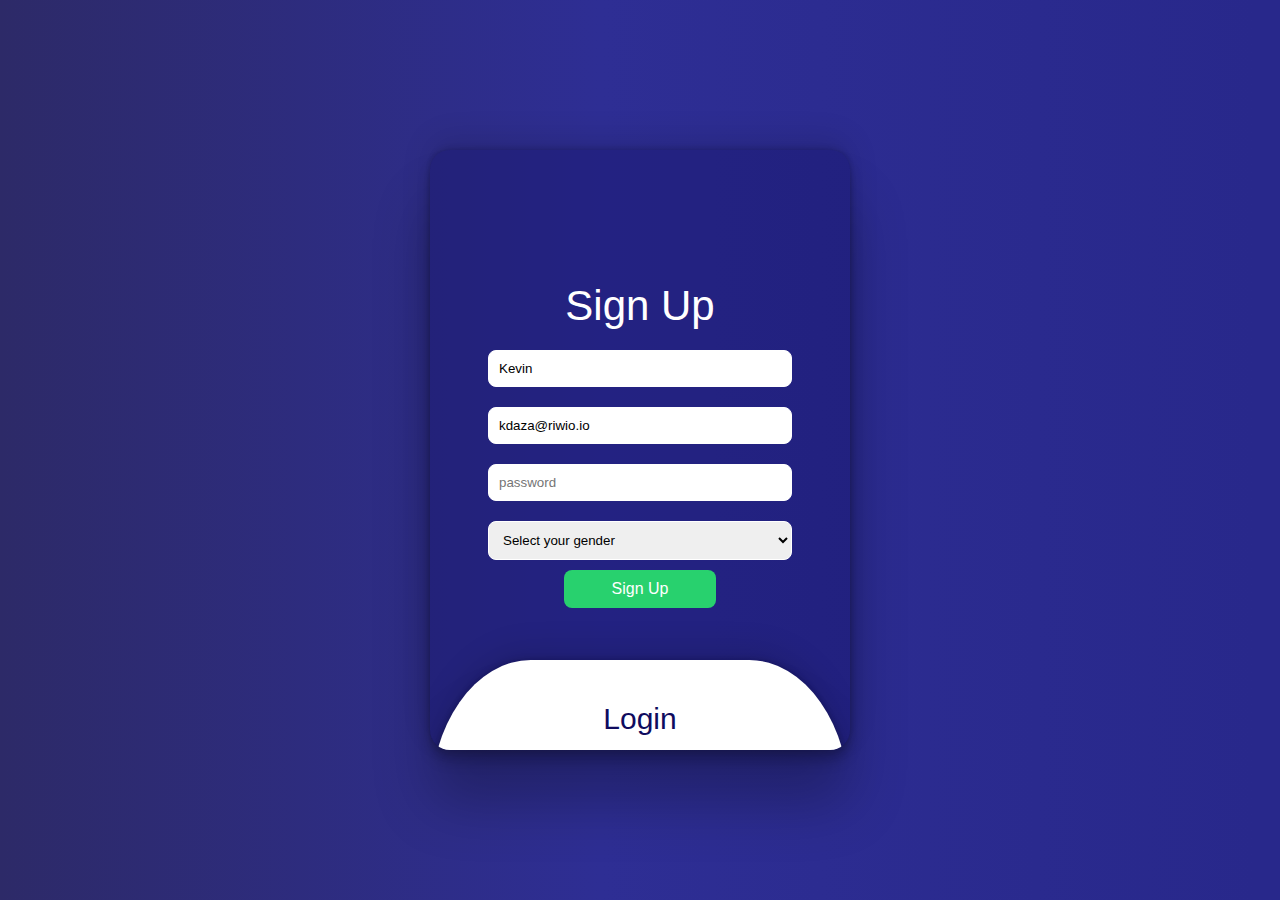
<file: index.html>
<!DOCTYPE html>
<html lang="en">
  <head>
    <meta charset="UTF-8" />
    <meta name="viewport" content="width=device-width, initial-scale=1.0" />
    <title>Login</title>
    <link rel="stylesheet" href="css/app.css" />
    <script src="js/app.js" defer></script>
  </head>
  <body>
    <section id="login-section" onclick="clickLogin()">
      <la for="signUp-form" id="label-signUp">Sign Up</la    el>
      <form action="" id="signUp-form">
        <input
          id="nameText"
          required
          type="text"
          placeholder="User name"
          value="Kevin"
        />
        <div id="invalid-feedback1">enter a valid data</div>

        <input
          id="emailText"
          required
          type="email"
          placeholder="Email"
          value="kdaza@riwio.io"
        />
        <div id="invalid-feedback2">enter a valid email</div>

        <input
          id="passwordText"
          required
          type="password"
          placeholder="password"
        />
        <div id="invalid-feedback3">
          It must to include as minimun 8 characthers and a special one like
          *,-,0
        </div>

        <select name="" id="genderSelect">
          <option id ="default" value="default" selected disabled>Select your gender</option>
          <option id="female" value="female">Female</option>
          <option id="male" value="male">Male</option>
          <option id="other" value="other">Other</option>
        </select>
        <div id="invalid-feedback4">
            You should to select a gender
          </div>
        <button type="button" id="button-singUp">Sign Up</button>
      </form>

      <div class="login-form-box" id="login-form-box">
        <label for="login-form">Login</label>
        <form action="" id="login-form">
          <input
            id="nameTextLogin"
            required
            type="text"
            placeholder="Email adress"
            value="kdaza@riwio.io"
          />
          <input
            id="nameTextSingUp"
            required
            type="password"
            placeholder="password"
          />
          <button id="button-login">Login</button>
        </form>
      </div>
    </section>
  </body>
</html>
</file>
<file: css/app.css>
/* reset */
* {
  margin: 0;
  padding: 0;
  text-decoration: none;
  font-family: Verdana, Geneva, Tahoma, sans-serif;
  box-sizing: border-box;
}

button {
  border: none;
  margin: 0;
  padding: 0;
  width: auto;
  overflow: visible;

  background: transparent;

  /* inherit font & color from ancestor */
  color: inherit;
  font: inherit;

  /* Normalize `line-height`. Cannot be changed from `normal` in Firefox 4+. */
  line-height: normal;
}

/* Remove excess padding and border in Firefox 4+ */
&::-moz-focus-inner {
  border: 0;
  padding: 0;
}

body {
  width: 100%;
  height: 100vh;
  background: rgb(40, 36, 107);
  background: linear-gradient(
    90deg,
    rgb(45, 42, 104) 0%,
    rgb(46, 46, 148) 47%,
    rgb(40, 40, 139) 98%
  );
  display: flex;
  justify-content: center;
  align-content: center;
}

#login-section {
  width: 420px;
  height: 600px;
  margin: auto;
  padding: 20px;
  box-shadow: rgba(0, 0, 0, 0.25) 0px 54px 55px,
    rgba(0, 0, 0, 0.12) 0px -12px 30px, rgba(0, 0, 0, 0.12) 0px 4px 6px,
    rgba(0, 0, 0, 0.17) 0px 12px 13px, rgba(0, 0, 0, 0.09) 0px -3px 5px;
  display: flex;
  flex-direction: column;
  align-items: center;
  justify-content: center;
  border-radius: 20px;
  background: rgba(15, 11, 94, 0.329);
  position: relative;
  overflow: hidden;
}

#label-signUp {
  color: white;
  width: 100%;
  font-size: 42px;
  font-weight: 500;
  text-align: center;
  display: flex;
  align-items: center;
  justify-content: center;
}

#signUp-form {
  width: 100%;
  height: auto;
  display: flex;
  flex-direction: column;
  justify-content: center;
  align-items: center;
}

#signUp-form input,
#signUp-form select {
  width: 80%;
  padding: 10px;
  margin-top: 20px;
  border-radius: 8px;
  border: 1px solid white;
}

#signUp-form button {
  width: 40%;
  padding: 10px;
  border-radius: 8px;
  margin: 10px 0px 10px 0px;
  background-color: rgb(40, 209, 110);
  border: 0px solid white;
  color: white;
}

#signUp-form button:hover {
  cursor: pointer;
  background-color: rgb(39, 173, 95);
}

/*login */

.login-form-box {
  width: 100%;
  height: 100%;
  padding: 1px 20px 20px 20px;
  box-shadow: rgba(0, 0, 0, 0.25) 0px 54px 55px,
    rgba(0, 0, 0, 0.12) 0px -12px 30px, rgba(0, 0, 0, 0.12) 0px 4px 6px,
    rgba(0, 0, 0, 0.17) 0px 12px 13px, rgba(0, 0, 0, 0.09) 0px -3px 5px;
  display: flex;
  flex-direction: column;
  align-items: center;
  border-radius: 24% 24% 0% 0%;
  background: white;
  position: absolute;
  z-index: 99;
  top: 85%;
  transition: cubic-bezier(0.075, 0.82, 0.165, 1);
  transition-duration: 1s;
}

.login-form-box label {
  color: rgb(15, 11, 94);
  width: 100%;
  font-size: 30px;
  font-weight: 500;
  display: flex;
  justify-content: center;
  height: 20%;
  align-items: center;
}

#login-form {
  width: 100%;
  height: 80%;
  display: flex;
  flex-direction: column;
  align-items: center;
}

#login-form input {
  width: 80%;
  padding: 10px;
  margin: 20px 0px 20px 0px;
  border-radius: 8px;
  border: 1px solid rgb(46, 46, 46);
}

#login-form button {
  width: 40%;
  padding: 10px;
  border-radius: 8px;
  background-color: rgb(40, 209, 110);
  border: 0px solid white;
  color: white;
}

#login-form button:hover {
  cursor: pointer;
  background-color: rgb(39, 173, 95);
}

.login-form-box:hover {
  top: 30%;
  transition: cubic-bezier(0.075, 0.82, 0.165, 1);
  transition-duration: 1s;
}

/* CLASES FOR JS */

.invalid {
  background-image: url(../img/invalid.svg);
  background-repeat: no-repeat;
  background-position: right calc(0.375em + 0.1875rem) center;
  background-size: calc(0.75em + 0.375rem) calc(0.75em + 0.375rem);
  border: 1px solid red !important;
}

#invalid-feedback1,
#invalid-feedback2,
#invalid-feedback3,
#invalid-feedback4 {
  display: none;
  width: 80%;
  margin-top: 0.25rem;
  font-size: 13px;
  color: #dc3545;
  font-style: italic;
}

.valid {
  display: block;
  border-color: #198754;
  padding-right: calc(1.5em + 0.75rem);
  background-image: url(../img/valid.svg);
  background-repeat: no-repeat;
  background-position: right calc(0.375em + 0.1875rem) center;
  background-size: calc(0.75em + 0.375rem) calc(0.75em + 0.375rem);
}
</file>
